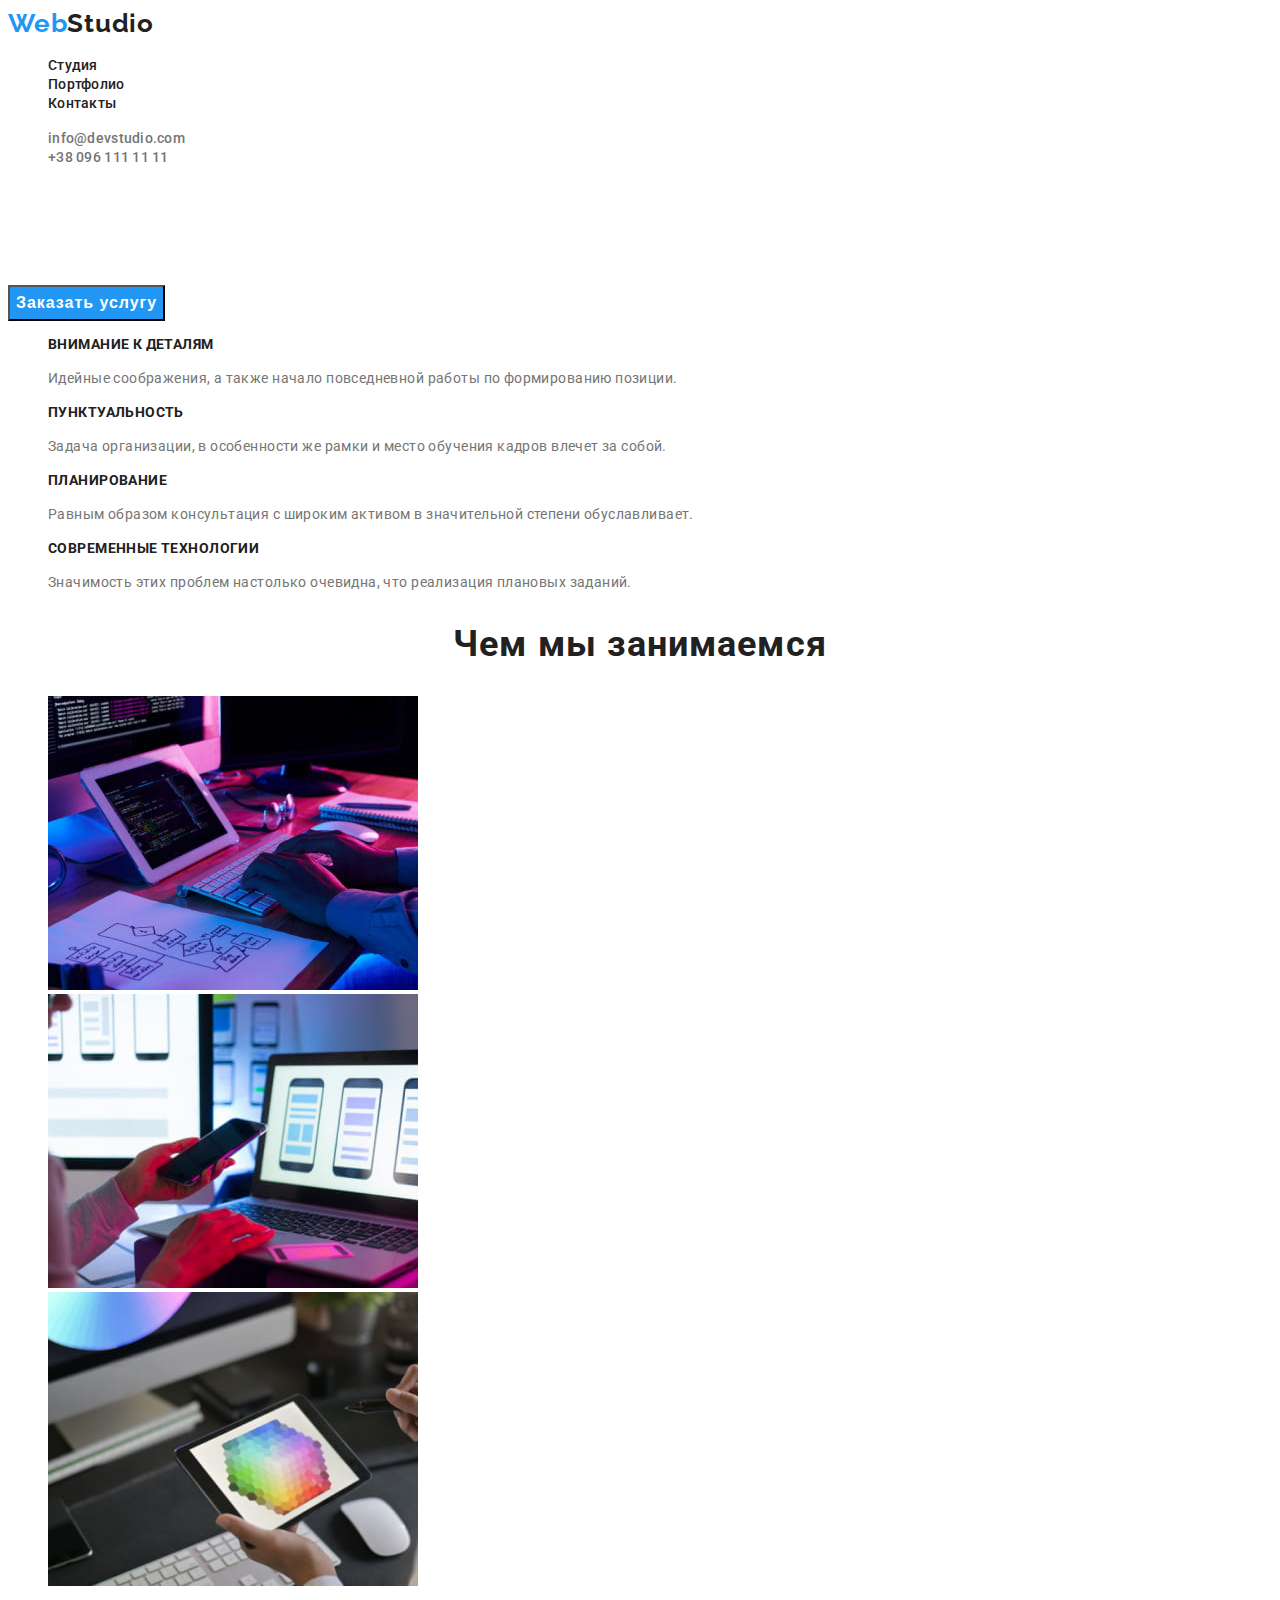
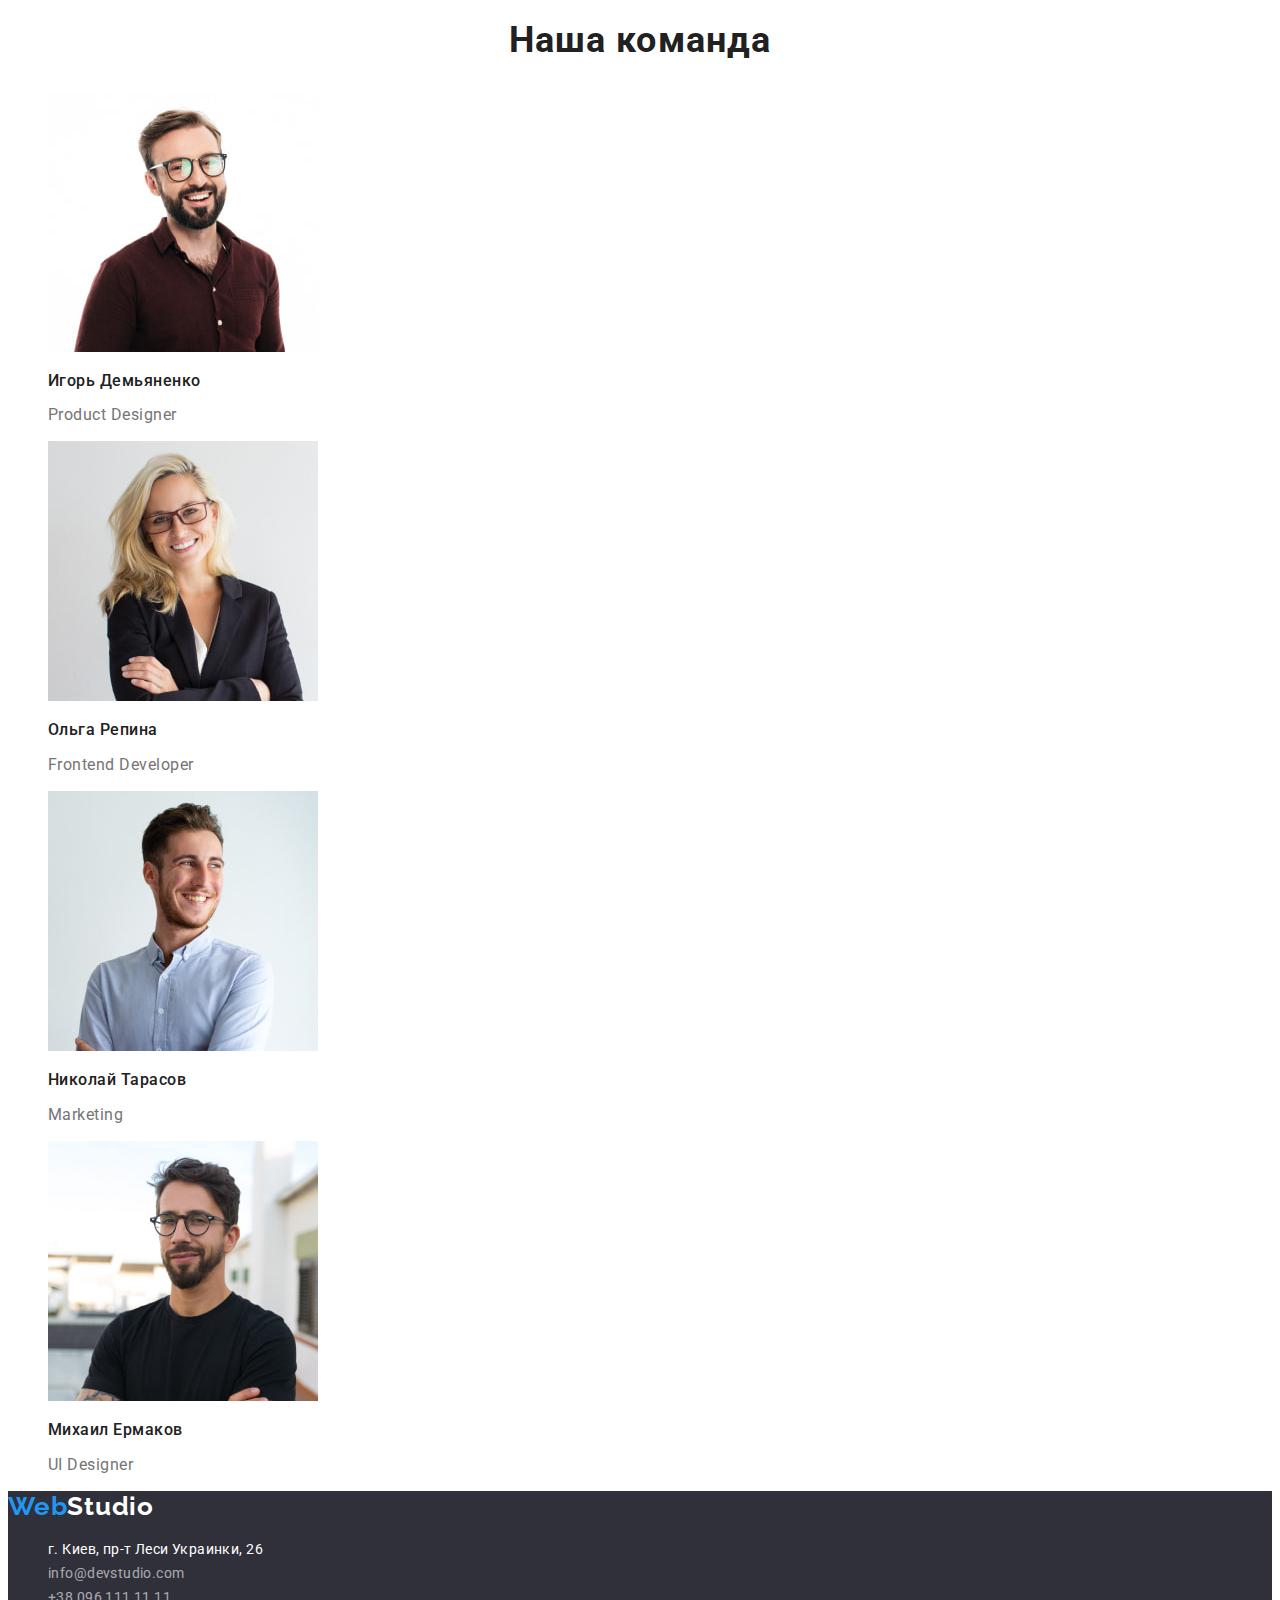
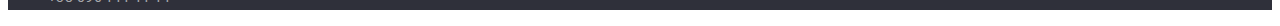
<file: index.html>
<!DOCTYPE html>
<html lang="ru">
<head>
    <meta charset="UTF-8">
    <meta http-equiv="X-UA-Compatible" content="IE=edge">
    <meta name="viewport" content="width=device-width, initial-scale=1.0">
    <title>Homework01</title>
    <link rel="preconnect" href="https://fonts.googleapis.com">
    <link rel="preconnect" href="https://fonts.gstatic.com" crossorigin>
    <link href="https://fonts.googleapis.com/css2?family=Raleway:wght@700&family=Roboto:wght@400;500;700;900&display=swap" rel="stylesheet">
    <link rel="stylesheet" href="./css/styles.css">
</head>
<body>
    <header>
        <a href="index.html" class="logo">Web<span class="logo-accent dark">Studio</span></a>
        <nav class="nav-menu">
            <ul class="nav-list">
                <li><a href="index.html" class="nav-link">Студия</a></li>
                <li><a href="portfolio.html" class="nav-link">Портфолио</a></li>
                <li><a href="#" class="nav-link">Контакты</a></li>
            </ul>
        </nav>
        <ul class="auth-info">
            <li><a href="mailto:info@devstudio.com" class="auth-link">info@devstudio.com</a></li>
            <li><a href="tel:+380961111111" class="auth-link">+38 096 111 11 11</a></li>
        </ul>
    </header>
    <main>
        <section class="hero">
            <h1 class="hero-title">Эффективные решения для вашего бизнеса</h1>
            <button type="button" class="accent-button button">Заказать услугу</button>
        </section>
        <section class="benefits">
            <h2 class="hiden-title">Ниши преимущества</h2>
            <ul class="benefits-list">
                <li>
                    <h3 class="benefit-title">Внимание к деталям</h3>
                    <p class="benefit-text">Идейные соображения, а также начало повседневной работы по формированию позиции.</p>
                </li>
                <li>
                    <h3 class="benefit-title">Пунктуальность</h3>
                    <p class="benefit-text">Задача организации, в особенности же рамки и место обучения кадров влечет за собой.</p>
                </li>
                <li>
                    <h3 class="benefit-title">Планирование</h3>
                    <p class="benefit-text">Равным образом консультация с широким активом в значительной степени обуславливает.</p>
                </li>
                <li>
                    <h3 class="benefit-title">Современные технологии</h3>
                    <p class="benefit-text">Значимость этих проблем настолько очевидна, что реализация плановых заданий.</p>
                </li>
            </ul>
        </section>
        <section class="employment">
            <h2 class="employment-title">Чем мы занимаемся</h2>
            <ul class="employment-list">
                <li><img src="images/img.jpg" alt="Написание кода" class="image" width="370" height="294"></li>
                <li><img src="images/img_2.jpg" alt="Работа с мобильными устройствами" class="image" width="370" height="294"></li>
                <li><img src="images/img_3.jpg" alt="Работа с цветовой палитрой" class="image" width="370" height="294"></li>
            </ul>
        </section>
        <section class="workers">
            <h2 class="workers-title">Наша команда</h2>
            <ul class="workers-list">
                <li>
                    <img src="images/img_igor.jpg" alt="Превью фото Игоря Демьяненко" class="image" width="270" height="260">
                    <h3 class="workers-name">Игорь Демьяненко</h3>
                    <p class="workers-position">Product Designer</p>
                </li>
                <li>
                    <img src="images/img_olha.jpg" alt="Превью фото Ольги Репиной" class="image" width="270" height="260">
                    <h3 class="workers-name">Ольга Репина</h3>
                    <p class="workers-position">Frontend Developer</p>
                </li>
                <li>
                    <img src="images/img_nikolay.jpg" alt="Превью фото Николая Тарасова" class="image" width="270" height="260">
                    <h3 class="workers-name">Николай Тарасов</h3>
                    <p class="workers-position">Marketing</p>
                </li>
                <li>
                    <img src="images/img_mikhail.jpg" alt="Превью фото Михаила Ермакова" class="image" width="270" height="260">
                    <h3 class="workers-name">Михаил Ермаков</h3>
                    <p class="workers-position">UI Designer</p>
                </li>
            </ul>
        </section>
    </main>
    <footer class="footer">
        <a href="index.html" class="logo">Web<span class="logo-accent light">Studio</span></a>
        <address class="footer-address">
            <ul class="address-list">
                <li><a href="https://goo.gl/maps/V45hp1VakKUv8cuSA" class="info geo">г. Киев, пр-т Леси Украинки, 26</a></li>
                <li><a href="mailto:info@devstudio.com" class="info mail">info@devstudio.com</a></li>
                <li><a href="tel:+380961111111" class="info tel">+38 096 111 11 11</a></li>
            </ul>
        </address>
    </footer>
    
</body>
</html>
</file>
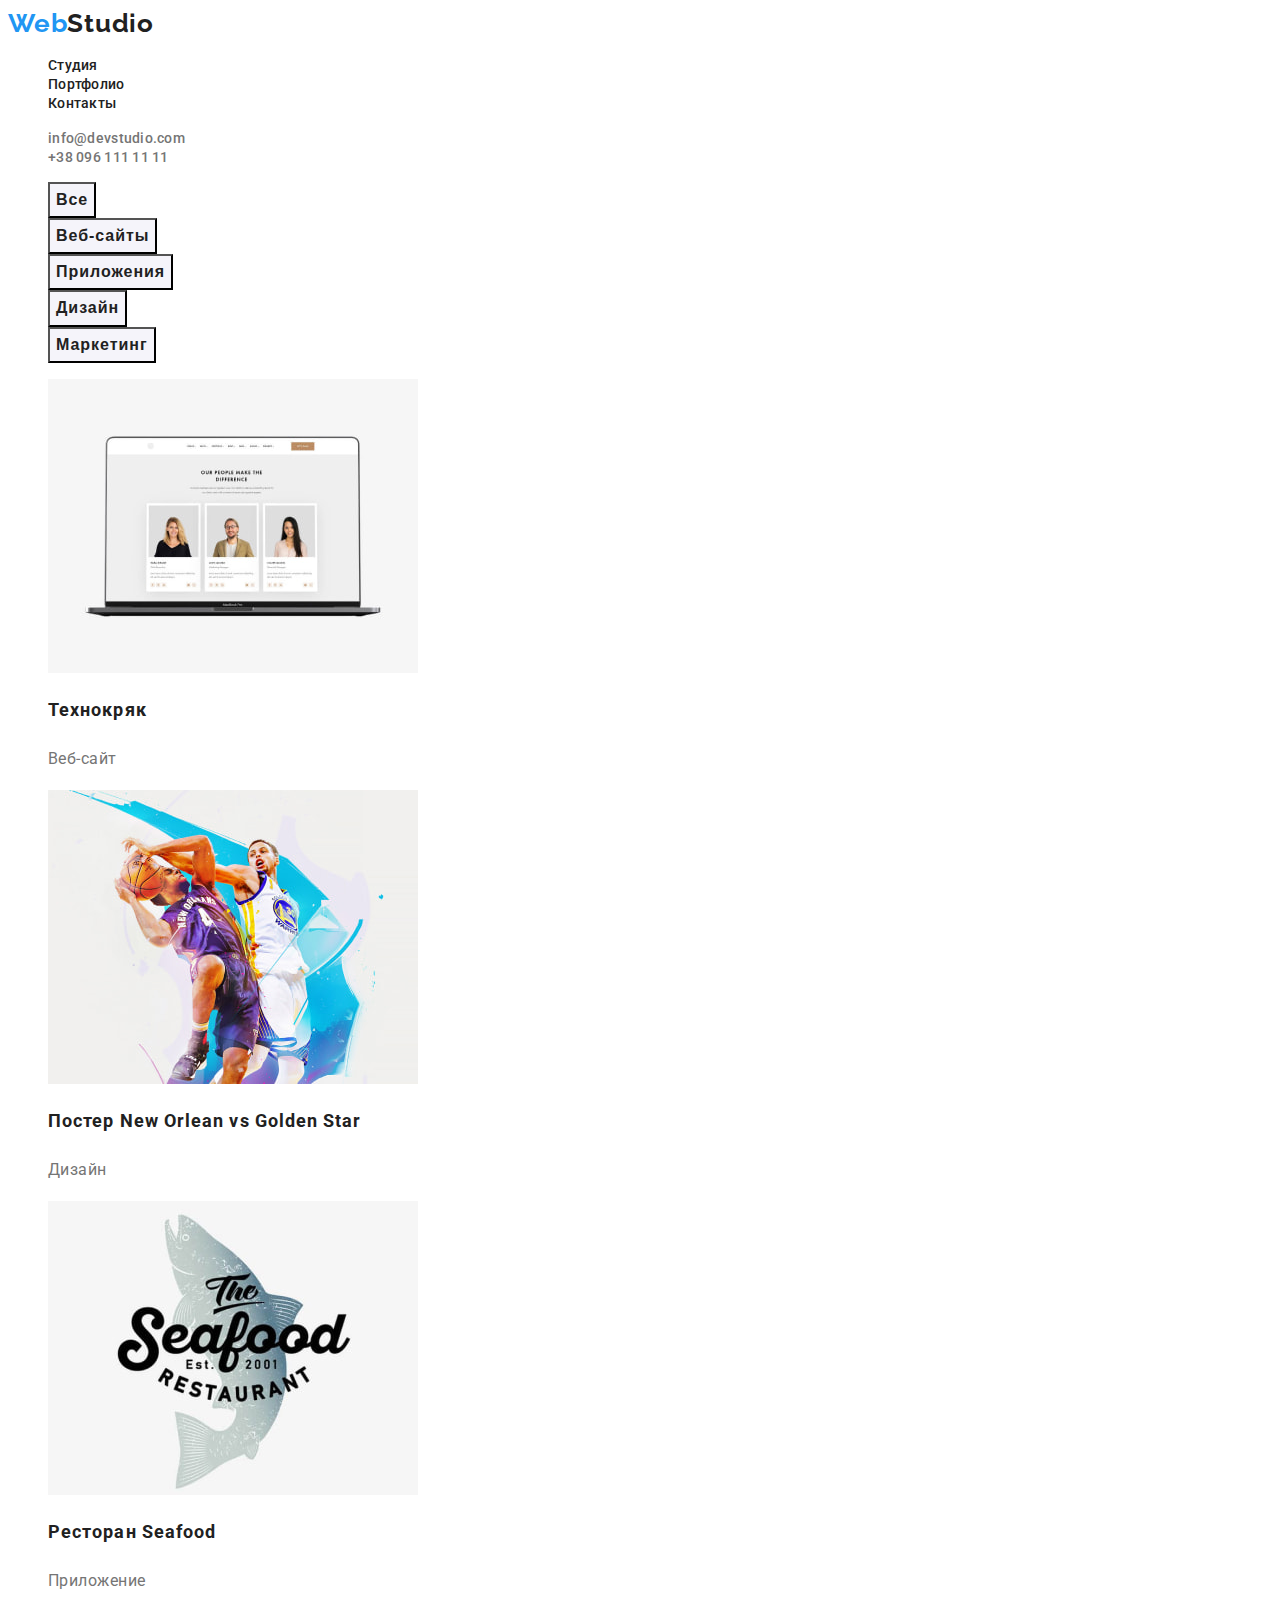
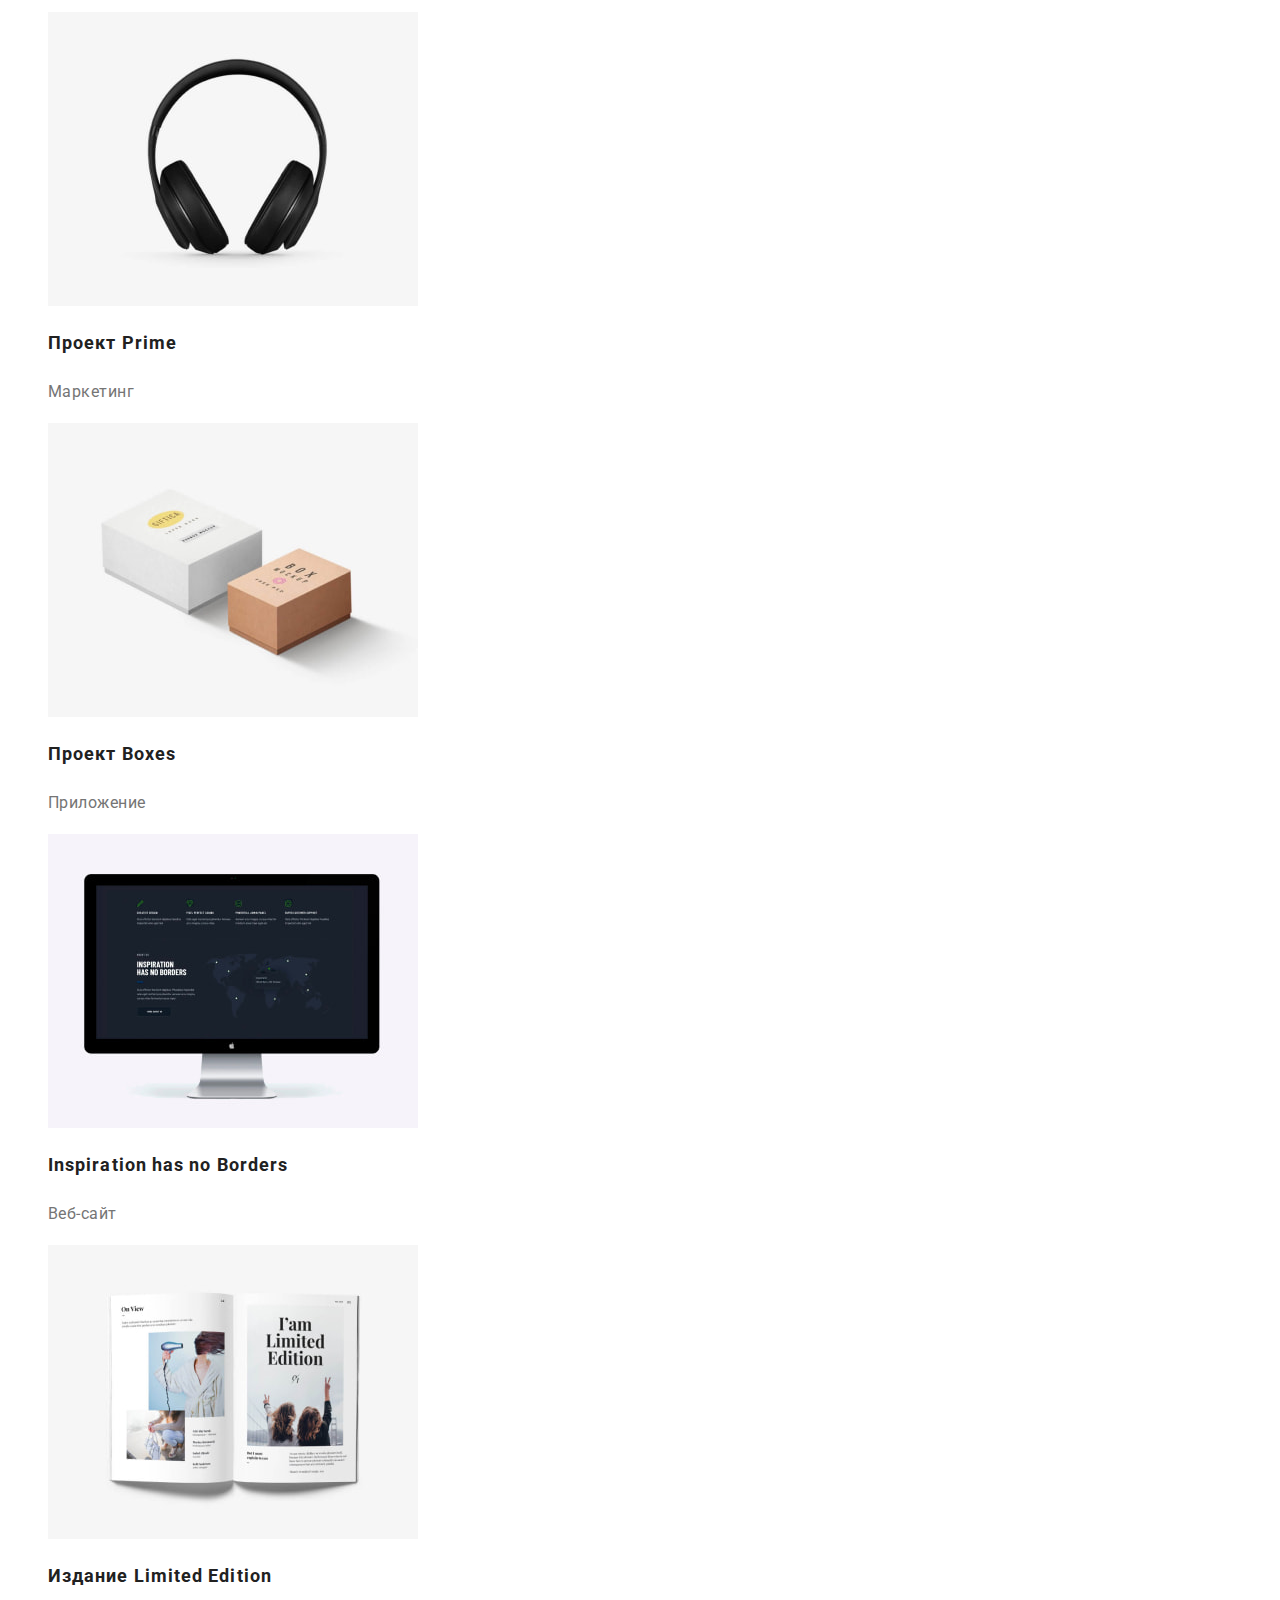
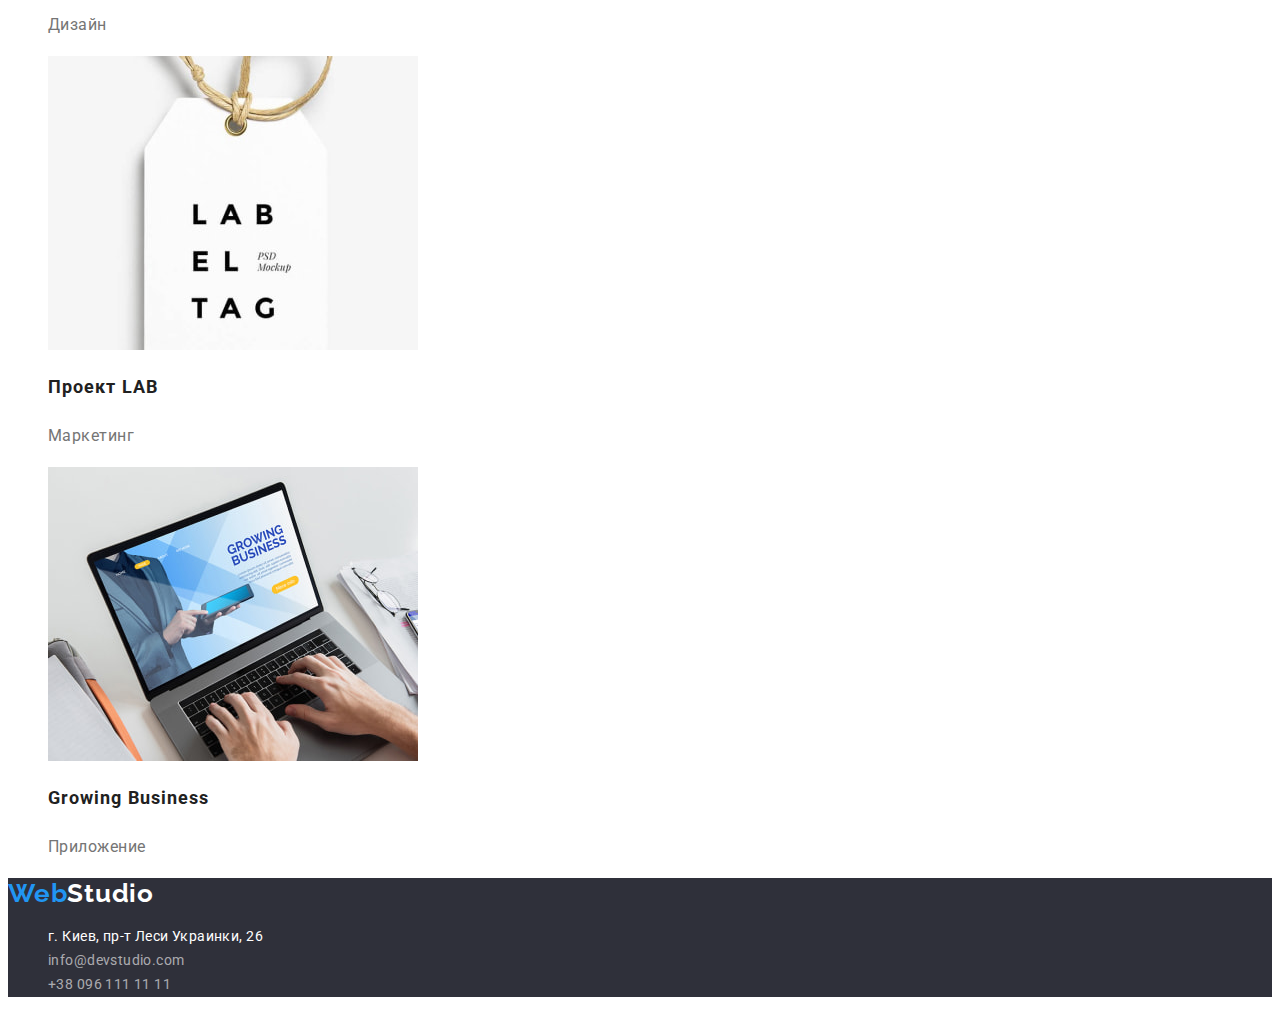
<file: portfolio.html>
<!DOCTYPE html>
<html lang="ru">
<head>
    <meta charset="UTF-8">
    <meta http-equiv="X-UA-Compatible" content="IE=edge">
    <meta name="viewport" content="width=device-width, initial-scale=1.0">
    <title>Homework01</title>
    <link rel="preconnect" href="https://fonts.googleapis.com">
    <link rel="preconnect" href="https://fonts.gstatic.com" crossorigin>
    <link href="https://fonts.googleapis.com/css2?family=Raleway:wght@700&family=Roboto:wght@400;500;700;900&display=swap" rel="stylesheet">
    <link rel="stylesheet" href="./css/styles.css">
</head>
<body>
    <header>
        <a href="index.html" class="logo">Web<span class="logo-accent dark">Studio</span></a>
        <nav class="nav-menu">
            <ul class="nav-list">
                <li><a href="index.html" class="nav-link">Студия</a></li>
                <li><a href="portfolio.html" class="nav-link">Портфолио</a></li>
                <li><a href="#" class="nav-link">Контакты</a></li>
            </ul>
        </nav>
        <ul class="auth-info">
            <li><a href="mailto:info@devstudio.com" class="auth-link">info@devstudio.com</a></li>
            <li><a href="tel:+380961111111" class="auth-link">+38 096 111 11 11</a></li>
        </ul>
    </header>
    <main>
        <section class="projects">
            <h1 class="hiden-title">Список проектов</h1>
            <ul class="filter-list">
                <li><button type="button" class="filter-button button">Все</button></li>
                <li><button type="button" class="filter-button button">Веб-сайты</button></li>
                <li><button type="button" class="filter-button button">Приложения</button></li>
                <li><button type="button" class="filter-button button">Дизайн</button></li>
                <li><button type="button" class="filter-button button">Маркетинг</button></li>
            </ul>
            <ul class="projects-list">
                <li>
                    <img src="images/technoyakor-project-img.jpg" alt="Лого проекта Технокряк" class="projects-card" width="370" height="294">
                    <div class="projects-desc">
                        <h2 class="projects-desc-title">Технокряк</h2>
                        <p class="projects-group">Веб-сайт</p>
                    </div>
                </li>
                <li>
                    <img src="images/orlean-vs-star-project-img.jpg" alt="Лого постера" class="projects-card" width="370" height="294">
                    <div class="projects-desc">
                        <h2 class="projects-desc-title">Постер New Orlean vs Golden Star</h2>
                        <p class="projects-group">Дизайн</p>
                    </div>
                </li>
                <li>
                    <img src="images/seafood-project-img.jpg" alt="Лого ресторана Seafood" class="projects-card" width="370" height="294">
                    <div class="projects-desc">
                        <h2 class="projects-desc-title">Ресторан Seafood</h2>
                        <p class="projects-group">Приложение</p>
                    </div>
                </li>
                <li>
                    <img src="images/prime-project-img.jpg" alt="Лого проекта Prime" class="projects-card" width="370" height="294">
                    <div class="projects-desc">
                        <h2 class="projects-desc-title">Проект Prime</h2>
                        <p class="projects-group">Маркетинг</p>
                    </div>
                </li>
                <li>
                    <img src="images/boxes-project-img.jpg" alt="Лого проекта Boxes" class="projects-card" width="370" height="294">
                    <div class="projects-desc">
                        <h2 class="projects-desc-title">Проект Boxes</h2>
                        <p class="projects-group">Приложение</p>
                    </div>
                </li>
                <li>
                    <img src="images/inspiration-project-img.jpg" alt="Лого проекта Inspiration has no Borders" class="projects-card" width="370" height="294">
                    <div class="projects-desc">
                        <h2 class="projects-desc-title">Inspiration has no Borders</h2>
                        <p class="projects-group">Веб-сайт</p>
                    </div>
                </li>
                <li>
                    <img src="images/limited-edition-project-img.jpg" alt="Лого издания Limited Edition" class="projects-card" width="370" height="294">
                    <div class="projects-desc">
                        <h2 class="projects-desc-title">Издание Limited Edition</h2>
                        <p class="projects-group">Дизайн</p>
                    </div>
                </li>
                <li>
                    <img src="images/lab-project-img.jpg" alt="Лого проекта LAB" class="projects-card" width="370" height="294">
                    <div class="projects-desc">
                        <h2 class="projects-desc-title">Проект LAB</h2>
                        <p class="projects-group">Маркетинг</p>
                    </div>
                </li>
                <li>
                    <img src="images/business-project-img.jpg" alt="Лого приложения Growing Business" class="projects-card" width="370" height="294">
                    <div class="projects-desc">
                        <h2 class="projects-desc-title">Growing Business</h2>
                        <p class="projects-group">Приложение</p>
                    </div>
                </li>
            </ul>
        </section>
    </main>
    <footer class="footer">
        <a href="index.html" class="logo">Web<span class="logo-accent light">Studio</span></a>
        <address class="footer-address">
            <ul class="address-list">
                <li><a href="https://goo.gl/maps/V45hp1VakKUv8cuSA" class="info geo">г. Киев, пр-т Леси Украинки, 26</a></li>
                <li><a href="mailto:info@devstudio.com" class="info mail">info@devstudio.com</a></li>
                <li><a href="tel:+380961111111" class="info tel">+38 096 111 11 11</a></li>
            </ul>
        </address>
    </footer>
    
</body>
</html>
</file>
<file: css/styles.css>
/* Переменные */

:root {
    --accent-color: #2196F3;
    --headline-color: #212121;
    --main-text-color: #757575;
    --footer-bg-color: #2F303A;
    --accent-white-color: #ffffff;
    --main-button-bg-color: #F5F4FA;
    --accented-button-color: #ffffff;
}

body {
    color: var(--main-text-color);
    background-color: var(--accent-white-color);
    
    font-family: 'Roboto', sans-serif;
}

/* Хедер */

.logo {
    color: var(--accent-color);

    font-family: 'Raleway', sans-serif;
    font-weight: 700;
    font-size: 26px;
    line-height: 1.2;
    letter-spacing: 0.03em;

    text-decoration: none;
}

.logo-accent {
    font-family: 'Raleway', sans-serif;
    font-weight: 700;
    font-size: 26px;
    line-height: 1.2;
    letter-spacing: 0.03em;
}

.logo-accent.dark {
    color: var(--headline-color);
}

.nav-link {
    color: var(--headline-color);

    font-weight: 500;
    font-size: 14px;
    line-height: 1.14;
    letter-spacing: 0.02em;

    text-decoration: none;
}

.nav-link:hover,
.nav-link:focus,
.auth-link:hover,
.auth-link:focus,
.info:hover,
.info:focus {
    color: var(--accent-color);
}

.auth-link {
    color: var(--main-text-color);

    font-weight: 500;
    font-size: 14px;
    line-height: 1.14;
    letter-spacing: 0.02em;

    text-decoration: none;
}
/* Страница Студия */
/* Герой */

.hero-title {
    color: var(--accent-white-color);

    font-weight: 900;
    font-size: 44px;
    line-height: 1.36;
    text-align: center;
    letter-spacing: 0.06em;
    text-transform: uppercase;
}

.button {
    font-weight: 700;
    font-size: 16px;
    line-height: 1.88;
    text-align: center;
    letter-spacing: 0.06em;

    cursor: pointer;
}

.accent-button {
    color: var(--accent-white-color);
    background-color: var(--accent-color);
}

.filter-button {
    color: var(--headline-color);
    background-color: var(--main-button-bg-color);
}

.filter-button:hover,
.filter-button:focus {
    color: var(--accent-white-color);
    background-color: var(--accent-color);
}

/* Добавить ховер и фокус на фильтр баттон */

/* Наши преимущества */

.benefit-title {
    color: var(--headline-color);

    font-weight: 700;
    font-size: 14px;
    line-height: 1.14;
    letter-spacing: 0.03em;
    text-transform: uppercase;
}

.benefit-text {
    color: var(--main-text-color);

    /* font-weight: 400; */
    font-size: 14px;
    line-height: 1.71;
    letter-spacing: 0.03em;
}

/* Чем мы занимаемся */

.employment-title {
    color: var(--headline-color);

    font-weight: 700;
    font-size: 36px;
    line-height: 1.16;
    text-align: center;
    letter-spacing: 0.03em;
    
}

/* Наши работники */

.workers-title {
    color: var(--headline-color);

    font-weight: 700;
    font-size: 36px;
    line-height: 1.16;
    text-align: center;
    letter-spacing: 0.03em;
}

.workers-name {
    color: var(--headline-color);

    font-weight: 500;
    font-size: 16px;
    line-height: 1.18;
    letter-spacing: 0.03em;
}

.workers-position {
    color: var(--main-text-color);

    /* font-weight: 400; */
    font-size: 16px;
    line-height: 1.18;
    letter-spacing: 0.03em;
}

/* Футер */

.footer {
    background-color: var(--footer-bg-color);
}

.logo-accent.light {
    color: var(--accent-white-color);
}

.info {
    font-style: normal;
    /* font-weight: 400; */
    font-size: 14px;
    line-height: 1.71;
    letter-spacing: 0.03em;
    text-decoration: none;
}

.geo {
    color: var(--accent-white-color);
}

.mail,
.tel {
    color: rgba(255, 255, 255, 0.6);
}
/* Спрятанные заголовки */

.hiden-title {
    display: none;
}

/* Опциональные настройки списков */

.nav-list,
.auth-info,
.benefits-list,
.employment-list,
.workers-list,
.address-list,
.filter-list,
.projects-list {
    list-style-type: none;
}

/* Страница Портфолио */

/* Фильтр */

/* .filter-button:hover,
.filter-button:focus {
    color: var(--accented-button-color);
    background-color: var(--accent-color);
} */

/* Проекты */

.projects-desc-title{
    color: var(--headline-color);

    font-weight: 700;
    font-size: 18px;
    line-height: 2;
    letter-spacing: 0.06em;
}

.projects-group {
    color: var(--main-text-color);

    /* font-weight: 400; */
    font-size: 16px;
    line-height: 1.88;
    letter-spacing: 0.03em;
}
</file>
